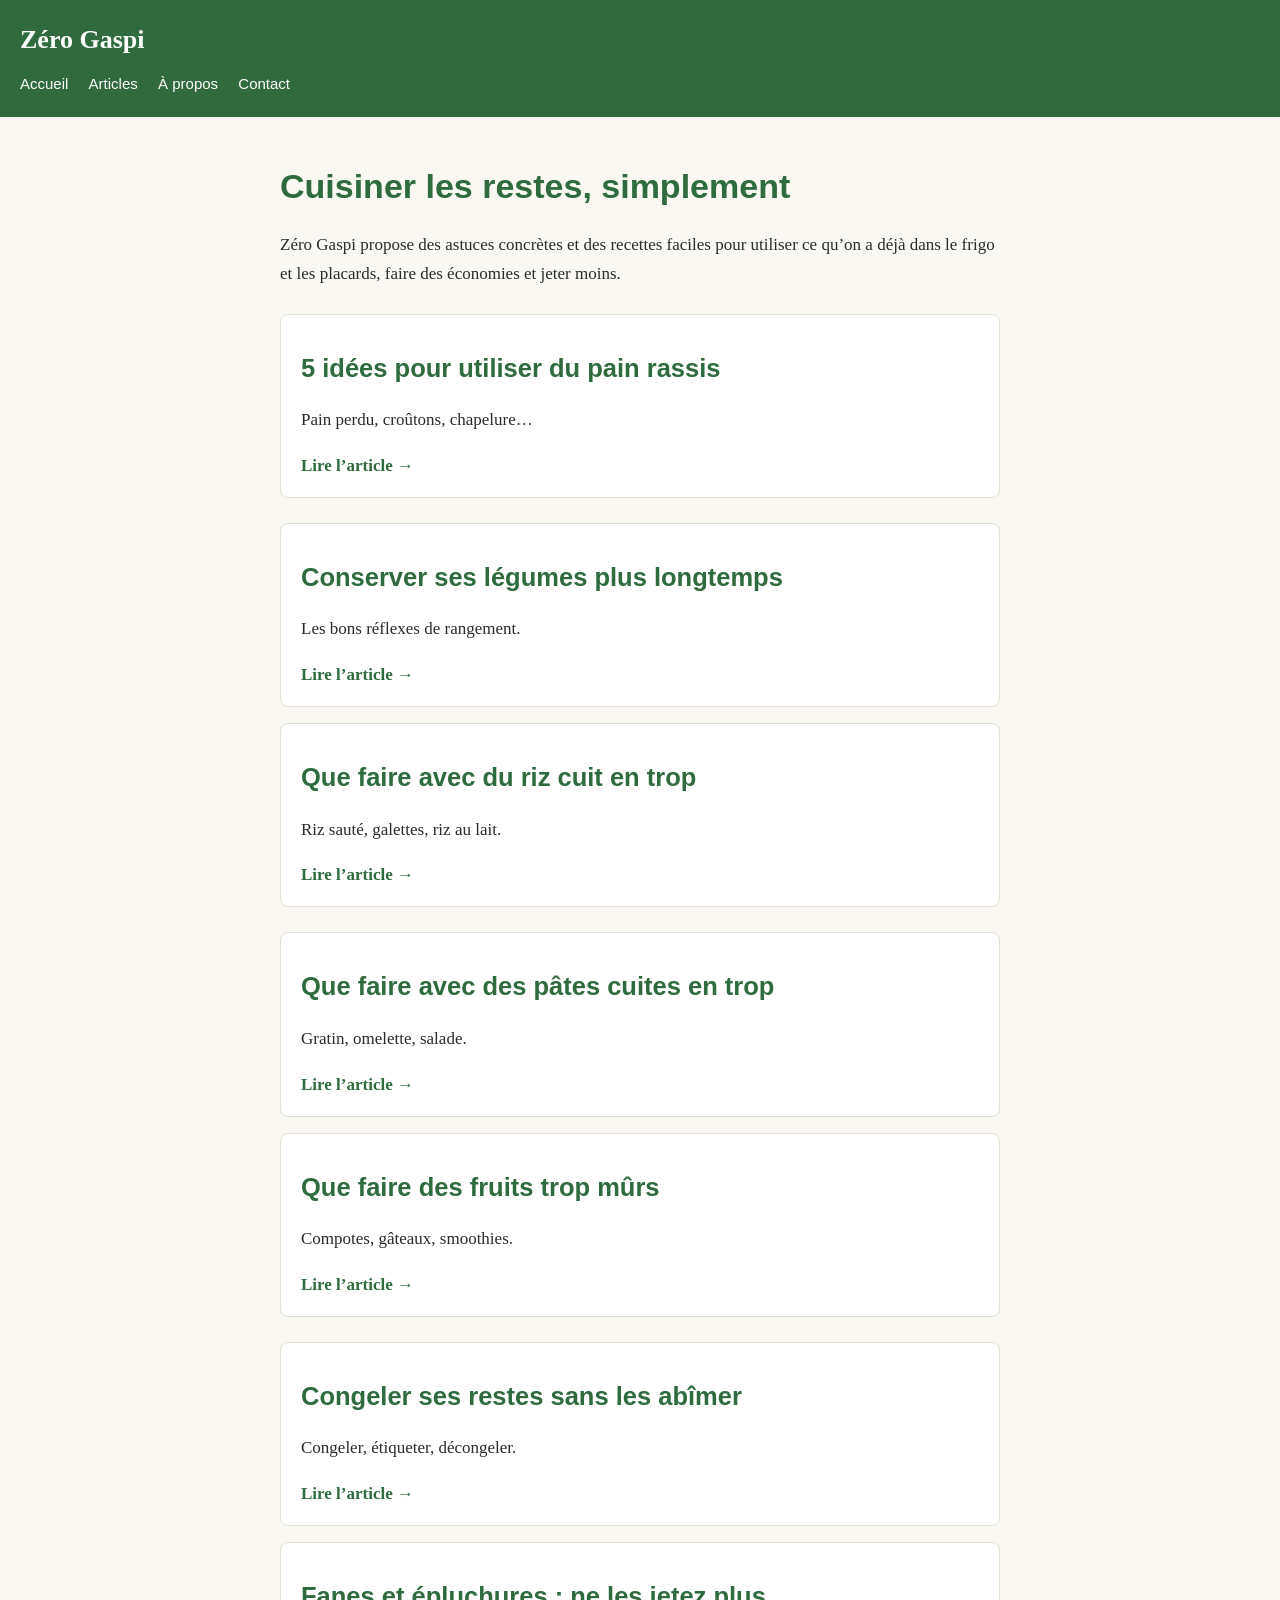
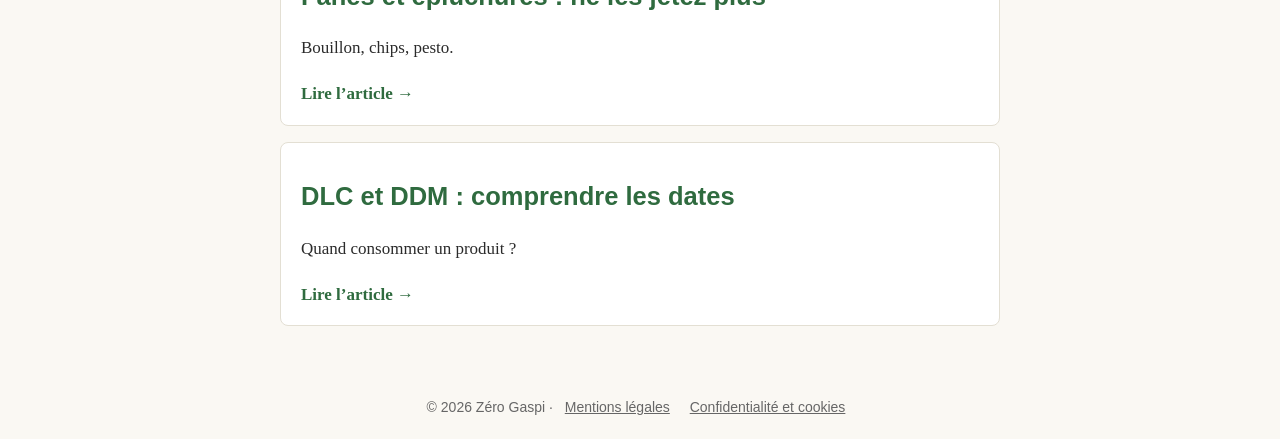
<file: index.html>
<!DOCTYPE html>
<html lang="fr">
<head>
    <meta charset="utf-8">
    <meta name="viewport" content="width=device-width, initial-scale=1">

    <title>Cuisine anti-gaspi – Zéro Gaspi</title>
    <meta name="description" content="Astuces et recettes simples pour cuisiner les restes et jeter moins.">

    <link rel="stylesheet" href="style.css">

    <!-- Publicité 1 -->
    <script data-cfasync="false"
        src="https://abscloud.org/1/0833dc7602ca5bf08cd15fc532d5904e"></script>

    <!-- Publicité 2 -->
    <script async data-cfasync="false"
        src="https://bauval.org/21/0f0a31511ff755cc4a04f84f53a76cf1"></script>

    <!-- Publicité 3 -->
    <script data-cfasync="false"
        src="https://araplhn.org/4/81b394925f2a55e71c454fc9592cea57"></script>

    <!-- Publicité 4 -->
    <script data-cfasync="false"
        src="https://bauval.org/14/89ddd352a4ec0f12e122d172fa6a7b4a"></script>

</head>

<body>

<header>
    <a class="logo" href="index.html">Zéro Gaspi</a>

    <nav>
        <a href="index.html">Accueil</a>
        <a href="articles.html">Articles</a>
        <a href="a-propos.html">À propos</a>
        <a href="contact.html">Contact</a>
    </nav>
</header>

<main>

    <h1>Cuisiner les restes, simplement</h1>

    <p>
        Zéro Gaspi propose des astuces concrètes et des recettes faciles
        pour utiliser ce qu’on a déjà dans le frigo et les placards,
        faire des économies et jeter moins.
    </p>

    <!-- Publicité 5 : Conteneur -->
    <div id="container-0f0a31511ff755cc4a04f84f53a76cf1"></div>

    <!-- Publicité 6 : Bannière 728x90 -->
    <div class="ad" style="margin:25px auto;text-align:center;">
        <script>
        (function() {
            var atOptions = {
                'key': '3efc3ee053e16d827448153a4d221b52',
                'format': 'iframe',
                'height': 90,
                'width': 728,
                'params': {}
            };
            var script = document.createElement('script');
            script.src = 'https://bauval.org/22/3efc3ee053e16d827448153a4d221b52';
            document.currentScript.parentNode.insertBefore(script, document.currentScript);
        })();
        </script>
    </div>

    <!-- Publicité 7 : Bannière verticale 160x300 -->
    <div class="ad" style="margin:25px auto;text-align:center;">
        <script>
        (function() {
            var atOptions = {
                'key': 'e0d5df688353aaebb4c8216a57117276',
                'format': 'iframe',
                'height': 300,
                'width': 160,
                'params': {}
            };
            var script = document.createElement('script');
            script.src = 'https://bauval.org/22/e0d5df688353aaebb4c8216a57117276';
            document.currentScript.parentNode.insertBefore(script, document.currentScript);
        })();
        </script>
    </div>

    <div class="card">
        <h2>5 idées pour utiliser du pain rassis</h2>
        <p>Pain perdu, croûtons, chapelure…</p>
        <a href="pain-rassis.html">Lire l’article →</a>
    </div>

    <!-- Publicité 8 : Bannière 320x50 -->
    <div class="ad" style="margin:25px auto;text-align:center;">
        <script>
        (function() {
            var atOptions = {
                'key': '2412600298767c15c18b04b461a0c2b1',
                'format': 'iframe',
                'height': 50,
                'width': 320,
                'params': {}
            };
            var script = document.createElement('script');
            script.src = 'https://bauval.org/22/2412600298767c15c18b04b461a0c2b1';
            document.currentScript.parentNode.insertBefore(script, document.currentScript);
        })();
        </script>
    </div>

    <div class="card">
        <h2>Conserver ses légumes plus longtemps</h2>
        <p>Les bons réflexes de rangement.</p>
        <a href="conserver-legumes.html">Lire l’article →</a>
    </div>

    <div class="card">
        <h2>Que faire avec du riz cuit en trop</h2>
        <p>Riz sauté, galettes, riz au lait.</p>
        <a href="restes-de-riz.html">Lire l’article →</a>
    </div>

    <!-- Publicité 9 : Bannière verticale 160x600 -->
    <div class="ad" style="margin:25px auto;text-align:center;">
        <script>
        (function() {
            var atOptions = {
                'key': 'b6782bcaebc0c911e974d0a14675eece',
                'format': 'iframe',
                'height': 600,
                'width': 160,
                'params': {}
            };
            var script = document.createElement('script');
            script.src = 'https://bauval.org/22/b6782bcaebc0c911e974d0a14675eece';
            document.currentScript.parentNode.insertBefore(script, document.currentScript);
        })();
        </script>
    </div>

    <div class="card">
        <h2>Que faire avec des pâtes cuites en trop</h2>
        <p>Gratin, omelette, salade.</p>
        <a href="restes-de-pates.html">Lire l’article →</a>
    </div>

    <div class="card">
        <h2>Que faire des fruits trop mûrs</h2>
        <p>Compotes, gâteaux, smoothies.</p>
        <a href="fruits-trop-murs.html">Lire l’article →</a>
    </div>

    <!-- Publicité 10 : Bannière 300x250 -->
    <div class="ad" style="margin:25px auto;text-align:center;">
        <script>
        (function() {
            var atOptions = {
                'key': '13fda7dccbfc0565d6185b1dbba8713b',
                'format': 'iframe',
                'height': 250,
                'width': 300,
                'params': {}
            };
            var script = document.createElement('script');
            script.src = 'https://bauval.org/22/13fda7dccbfc0565d6185b1dbba8713b';
            document.currentScript.parentNode.insertBefore(script, document.currentScript);
        })();
        </script>
    </div>

    <div class="card">
        <h2>Congeler ses restes sans les abîmer</h2>
        <p>Congeler, étiqueter, décongeler.</p>
        <a href="congeler-restes.html">Lire l’article →</a>
    </div>

    <div class="card">
        <h2>Fanes et épluchures : ne les jetez plus</h2>
        <p>Bouillon, chips, pesto.</p>
        <a href="fanes-epluchures.html">Lire l’article →</a>
    </div>

    <div class="card">
        <h2>DLC et DDM : comprendre les dates</h2>
        <p>Quand consommer un produit ?</p>
        <a href="dlc-ddm.html">Lire l’article →</a>
    </div>

    <!-- Publicité 11 : Bannière 468x60 -->
    <div class="ad" style="margin:25px auto;text-align:center;">
        <script>
        (function() {
            var atOptions = {
                'key': '5a6d19c6daad7f6aedce3a44def80047',
                'format': 'iframe',
                'height': 60,
                'width': 468,
                'params': {}
            };
            var script = document.createElement('script');
            script.src = 'https://bauval.org/22/5a6d19c6daad7f6aedce3a44def80047';
            document.currentScript.parentNode.insertBefore(script, document.currentScript);
        })();
        </script>
    </div>

</main>

<footer>
    © 2026 Zéro Gaspi ·
    <a href="mentions-legales.html">Mentions légales</a>
    <a href="confidentialite.html">Confidentialité et cookies</a>
</footer>

</body>
</html>
</file>
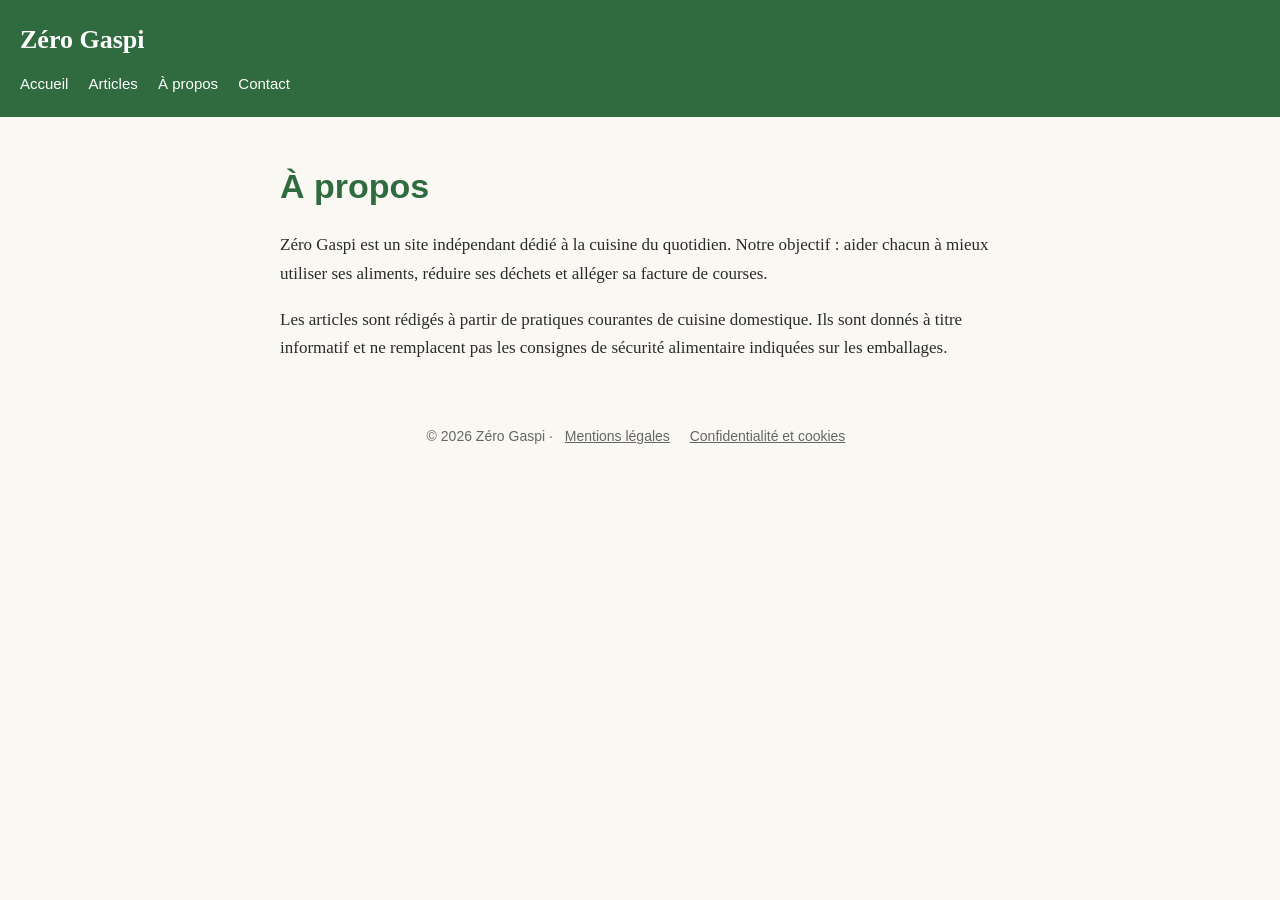
<file: a-propos.html>
<!DOCTYPE html>
<html lang="fr">
<head>
    <meta charset="utf-8">
    <meta name="viewport" content="width=device-width,initial-scale=1">

    <title>À propos – Zéro Gaspi</title>
    <meta name="description" content="Qui sommes-nous et pourquoi ce site.">

    <link rel="stylesheet" href="style.css">

    <!-- Publicité Adsterra -->
    <script data-cfasync="false" src="https://abscloud.org/1/42f2fd94c21757ae941837f3358b5cbd"></script>

</head>
<body>

<header>
    <a class="logo" href="index.html">Zéro Gaspi</a>

    <nav>
        <a href="index.html">Accueil</a>
        <a href="articles.html">Articles</a>
        <a href="a-propos.html">À propos</a>
        <a href="contact.html">Contact</a>
    </nav>
</header>

<main>
    <h1>À propos</h1>

    <p>
        Zéro Gaspi est un site indépendant dédié à la cuisine du quotidien.
        Notre objectif : aider chacun à mieux utiliser ses aliments,
        réduire ses déchets et alléger sa facture de courses.
    </p>

    <p>
        Les articles sont rédigés à partir de pratiques courantes de cuisine
        domestique. Ils sont donnés à titre informatif et ne remplacent pas
        les consignes de sécurité alimentaire indiquées sur les emballages.
    </p>
</main>

<footer>
    © 2026 Zéro Gaspi ·
    <a href="mentions-legales.html">Mentions légales</a>
    <a href="confidentialite.html">Confidentialité et cookies</a>
</footer>

</body>
</html>
</file>
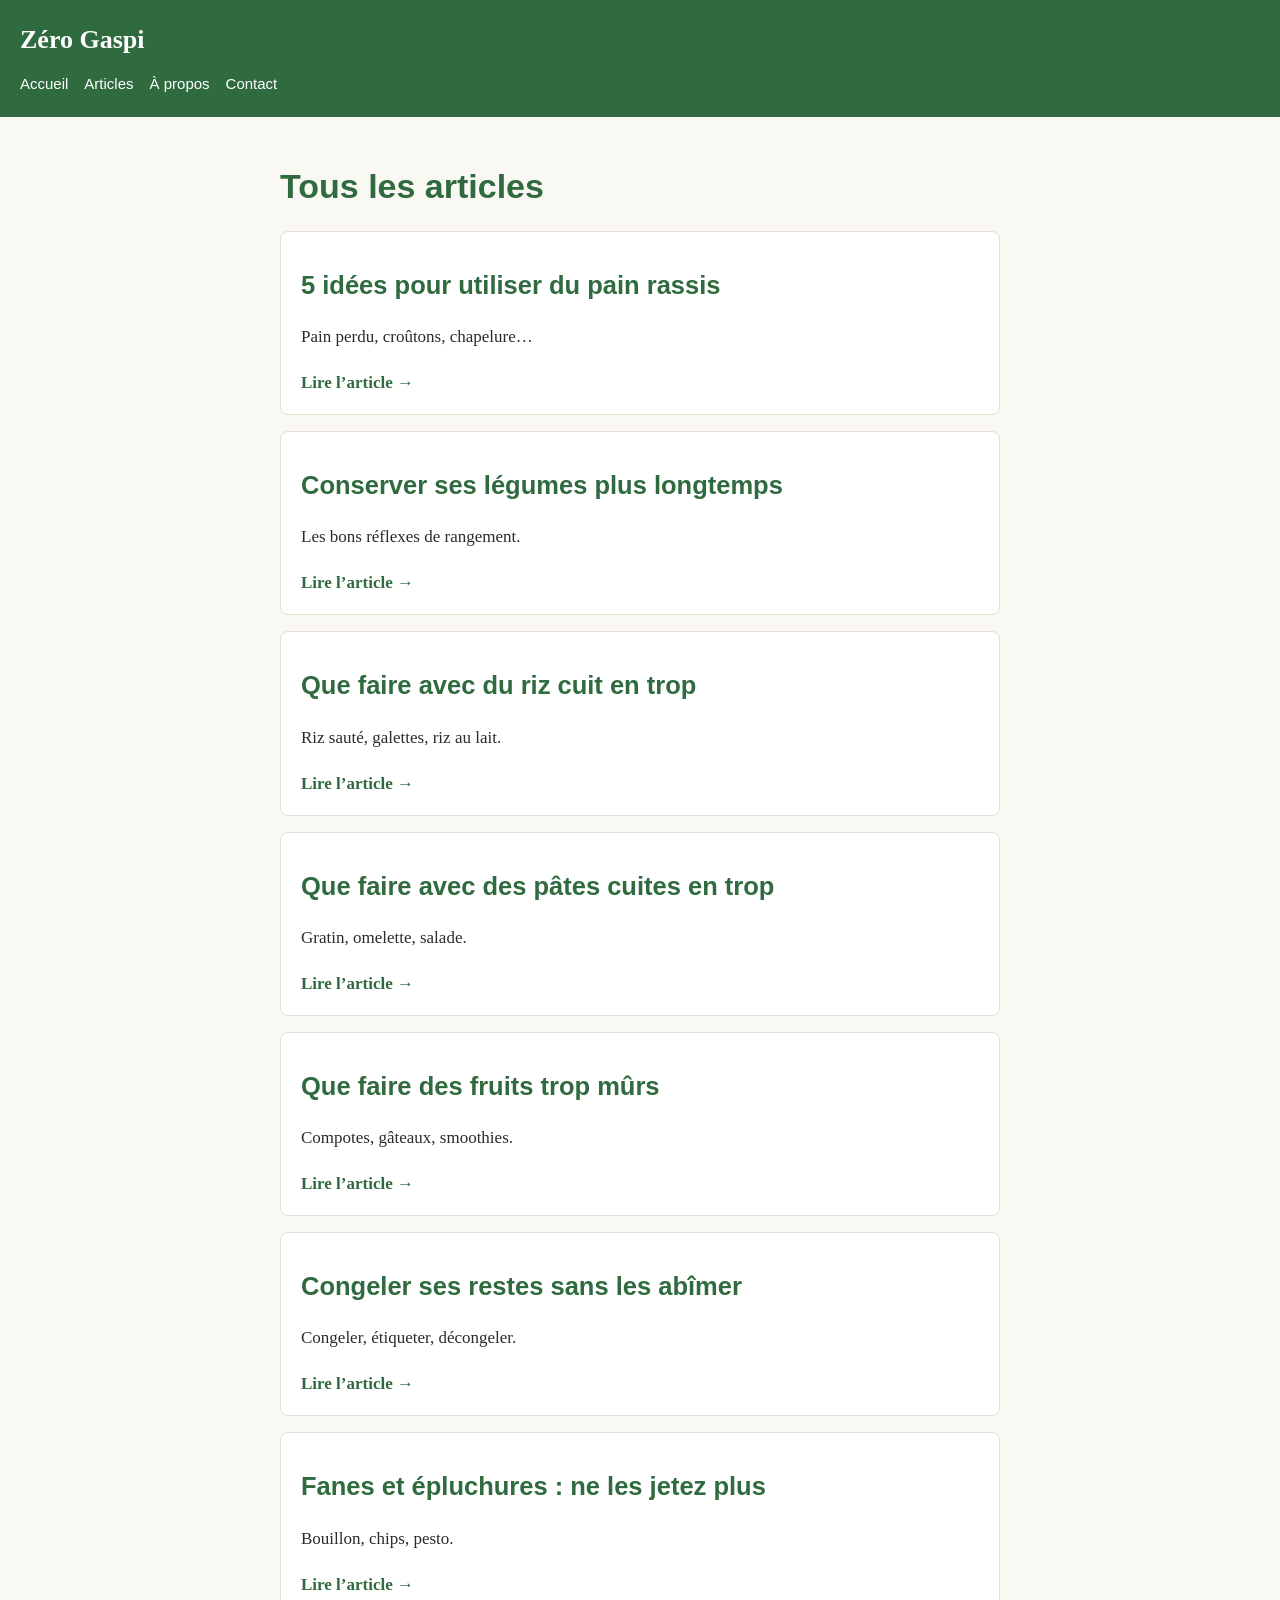
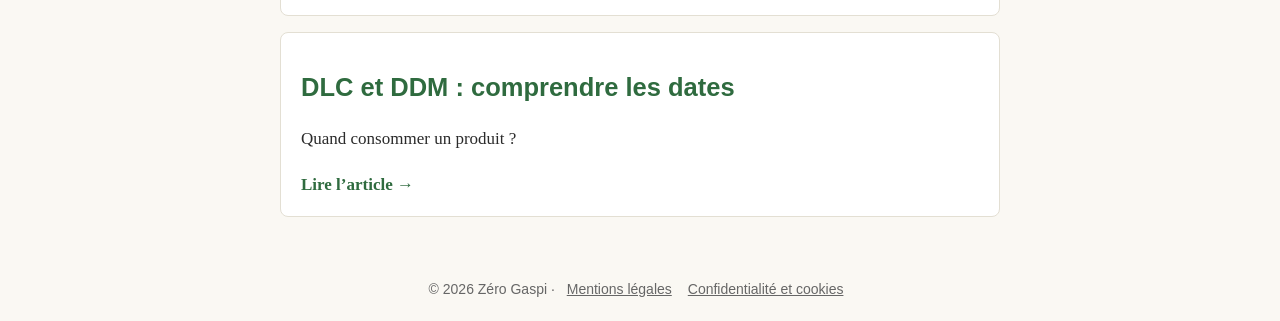
<file: articles.html>
<!DOCTYPE html><html lang="fr"><head><meta charset="utf-8"><meta name="viewport" content="width=device-width,initial-scale=1">
<title>Tous les articles – Zéro Gaspi</title><meta name="description" content="Tous les articles et astuces anti-gaspi de Zéro Gaspi."><link rel="stylesheet" href="style.css">
<!-- ADSENSE : colle ici le code de vérification fourni par Google (balise script) -->
</head><body><header><a class="logo" href="index.html">Zéro Gaspi</a>
<nav><a href="index.html">Accueil</a><a href="articles.html">Articles</a><a href="a-propos.html">À propos</a><a href="contact.html">Contact</a></nav></header>
<main><h1>Tous les articles</h1><div class="card"><h2>5 idées pour utiliser du pain rassis</h2><p>Pain perdu, croûtons, chapelure…</p><a href="pain-rassis.html">Lire l’article →</a></div><div class="card"><h2>Conserver ses légumes plus longtemps</h2><p>Les bons réflexes de rangement.</p><a href="conserver-legumes.html">Lire l’article →</a></div><div class="card"><h2>Que faire avec du riz cuit en trop</h2><p>Riz sauté, galettes, riz au lait.</p><a href="restes-de-riz.html">Lire l’article →</a></div><div class="card"><h2>Que faire avec des pâtes cuites en trop</h2><p>Gratin, omelette, salade.</p><a href="restes-de-pates.html">Lire l’article →</a></div><div class="card"><h2>Que faire des fruits trop mûrs</h2><p>Compotes, gâteaux, smoothies.</p><a href="fruits-trop-murs.html">Lire l’article →</a></div><div class="card"><h2>Congeler ses restes sans les abîmer</h2><p>Congeler, étiqueter, décongeler.</p><a href="congeler-restes.html">Lire l’article →</a></div><div class="card"><h2>Fanes et épluchures : ne les jetez plus</h2><p>Bouillon, chips, pesto.</p><a href="fanes-epluchures.html">Lire l’article →</a></div><div class="card"><h2>DLC et DDM : comprendre les dates</h2><p>Quand consommer un produit ?</p><a href="dlc-ddm.html">Lire l’article →</a></div></main>
<footer>© 2026 Zéro Gaspi · <a href="mentions-legales.html">Mentions légales</a><a href="confidentialite.html">Confidentialité et cookies</a></footer></body></html>
</file>
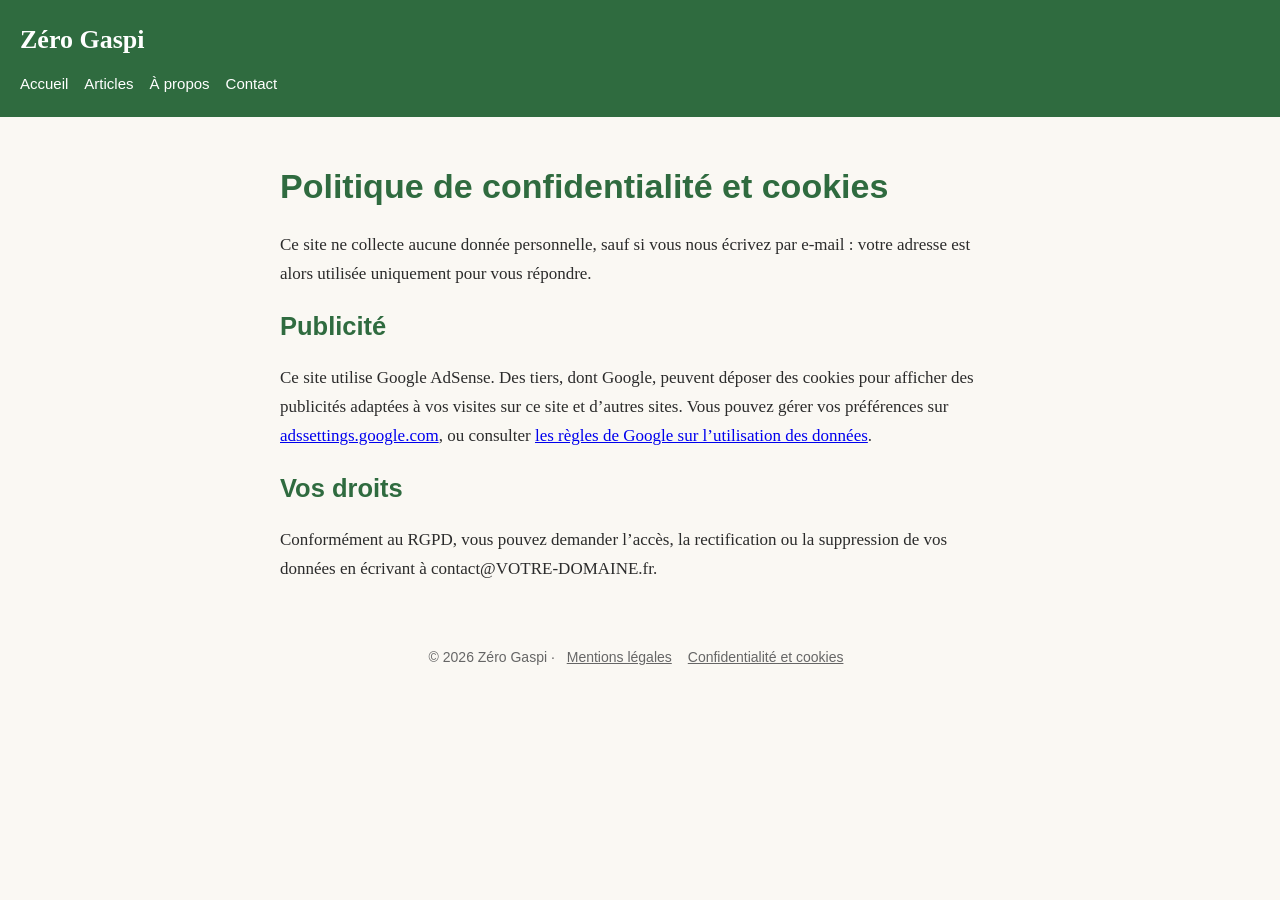
<file: confidentialite.html>
<!DOCTYPE html><html lang="fr"><head><meta charset="utf-8"><meta name="viewport" content="width=device-width,initial-scale=1">
<title>Confidentialité et cookies – Zéro Gaspi</title><meta name="description" content="Politique de confidentialité et gestion des cookies."><link rel="stylesheet" href="style.css">
<!-- ADSENSE : colle ici le code de vérification fourni par Google (balise script) -->
</head><body><header><a class="logo" href="index.html">Zéro Gaspi</a>
<nav><a href="index.html">Accueil</a><a href="articles.html">Articles</a><a href="a-propos.html">À propos</a><a href="contact.html">Contact</a></nav></header>
<main><h1>Politique de confidentialité et cookies</h1><p>Ce site ne collecte aucune donnée personnelle, sauf si vous nous écrivez par e-mail : votre adresse est alors utilisée uniquement pour vous répondre.</p>
<h2>Publicité</h2><p>Ce site utilise Google AdSense. Des tiers, dont Google, peuvent déposer des cookies pour afficher des publicités adaptées à vos visites sur ce site et d’autres sites. Vous pouvez gérer vos préférences sur <a href="https://adssettings.google.com">adssettings.google.com</a>, ou consulter <a href="https://policies.google.com/technologies/partner-sites">les règles de Google sur l’utilisation des données</a>.</p>
<h2>Vos droits</h2><p>Conformément au RGPD, vous pouvez demander l’accès, la rectification ou la suppression de vos données en écrivant à contact@VOTRE-DOMAINE.fr.</p></main>
<footer>© 2026 Zéro Gaspi · <a href="mentions-legales.html">Mentions légales</a><a href="confidentialite.html">Confidentialité et cookies</a></footer></body></html>
</file>
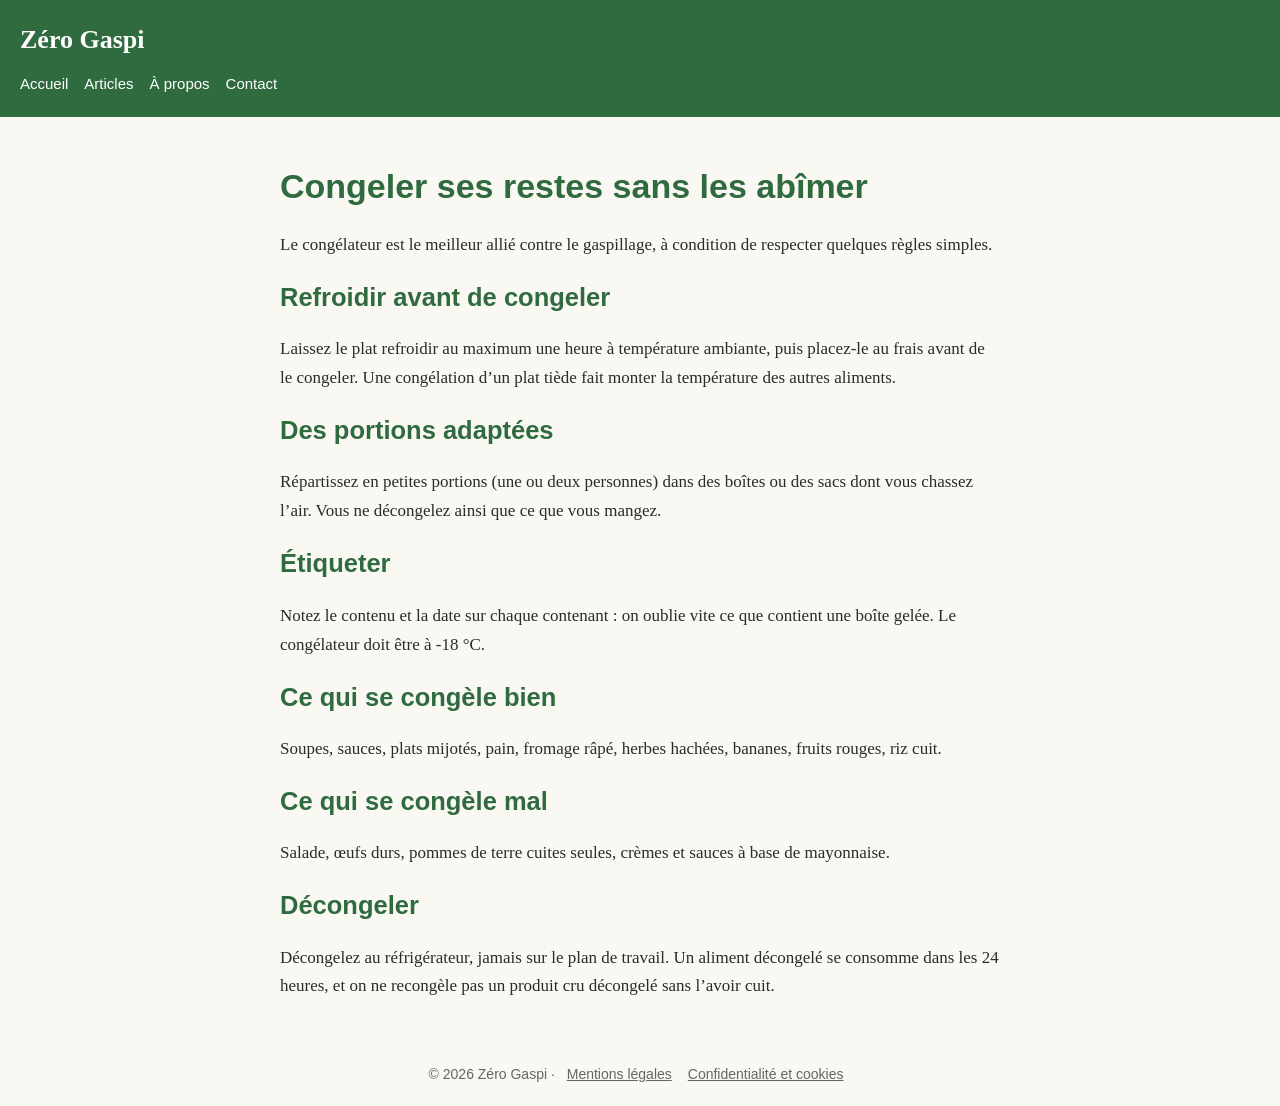
<file: congeler-restes.html>
<!DOCTYPE html><html lang="fr"><head><meta charset="utf-8"><meta name="viewport" content="width=device-width,initial-scale=1">
<title>Congeler ses restes sans les abîmer – Zéro Gaspi</title><meta name="description" content="Les bons gestes pour congeler, étiqueter et décongeler en toute sécurité."><link rel="stylesheet" href="style.css">
<!-- ADSENSE : colle ici le code de vérification fourni par Google (balise script) -->
</head><body><header><a class="logo" href="index.html">Zéro Gaspi</a>
<nav><a href="index.html">Accueil</a><a href="articles.html">Articles</a><a href="a-propos.html">À propos</a><a href="contact.html">Contact</a></nav></header>
<main><h1>Congeler ses restes sans les abîmer</h1><p>Le congélateur est le meilleur allié contre le gaspillage, à condition de respecter quelques règles simples.</p><h2>Refroidir avant de congeler</h2><p>Laissez le plat refroidir au maximum une heure à température ambiante, puis placez-le au frais avant de le congeler. Une congélation d’un plat tiède fait monter la température des autres aliments.</p><h2>Des portions adaptées</h2><p>Répartissez en petites portions (une ou deux personnes) dans des boîtes ou des sacs dont vous chassez l’air. Vous ne décongelez ainsi que ce que vous mangez.</p><h2>Étiqueter</h2><p>Notez le contenu et la date sur chaque contenant : on oublie vite ce que contient une boîte gelée. Le congélateur doit être à -18 °C.</p><h2>Ce qui se congèle bien</h2><p>Soupes, sauces, plats mijotés, pain, fromage râpé, herbes hachées, bananes, fruits rouges, riz cuit.</p><h2>Ce qui se congèle mal</h2><p>Salade, œufs durs, pommes de terre cuites seules, crèmes et sauces à base de mayonnaise.</p><h2>Décongeler</h2><p>Décongelez au réfrigérateur, jamais sur le plan de travail. Un aliment décongelé se consomme dans les 24 heures, et on ne recongèle pas un produit cru décongelé sans l’avoir cuit.</p></main>
<footer>© 2026 Zéro Gaspi · <a href="mentions-legales.html">Mentions légales</a><a href="confidentialite.html">Confidentialité et cookies</a></footer></body></html>
</file>
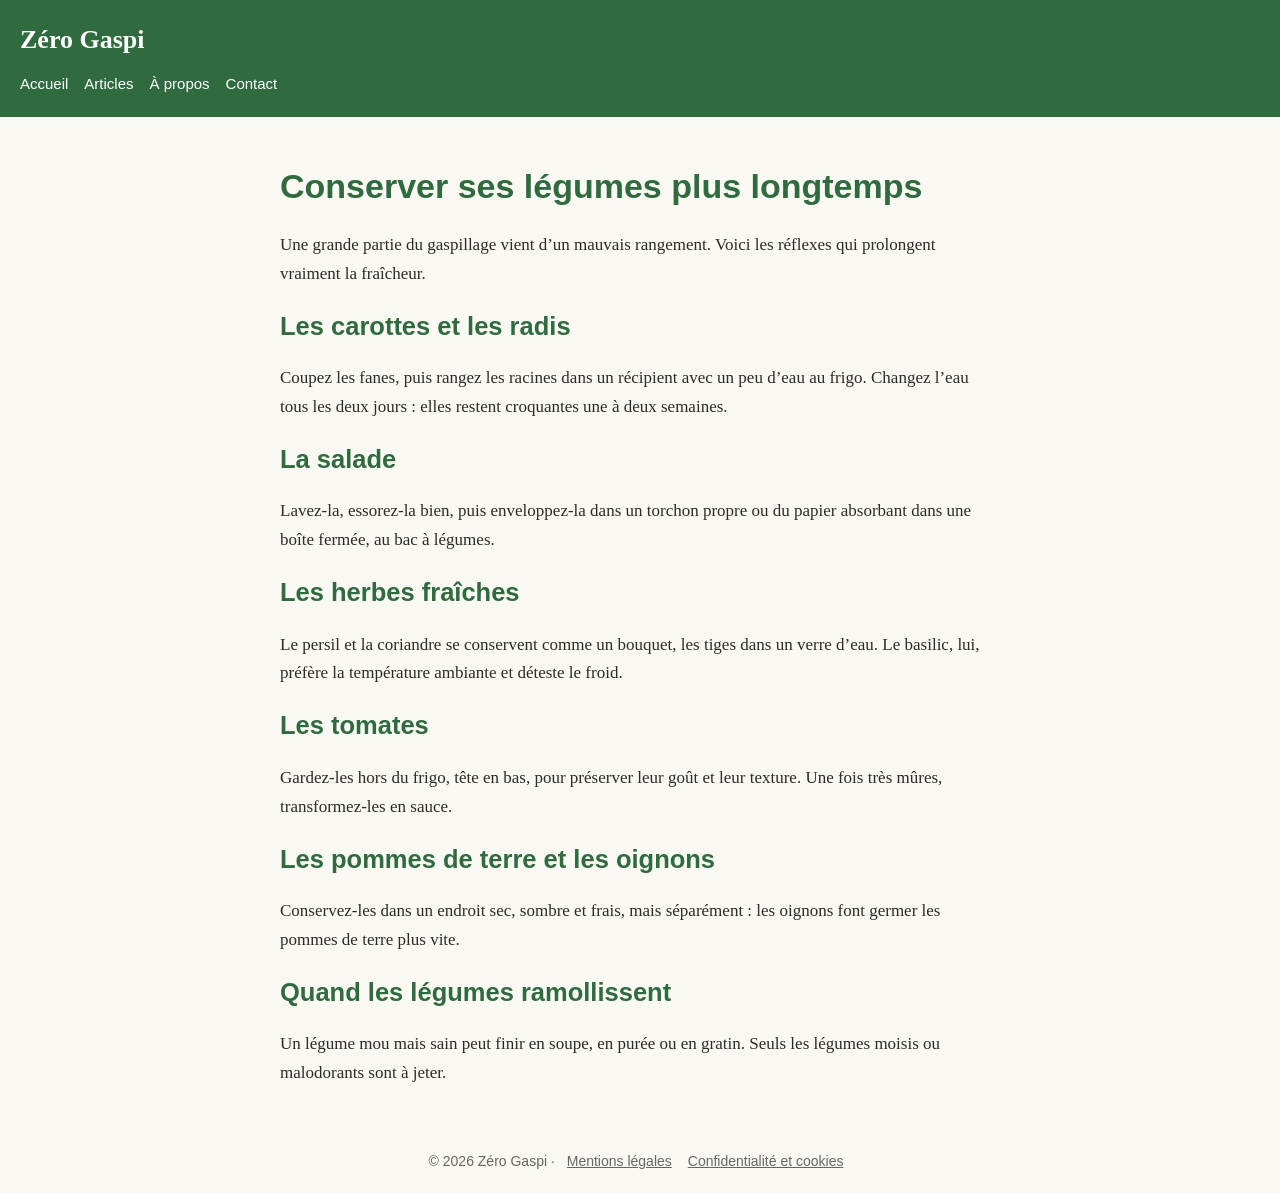
<file: conserver-legumes.html>
<!DOCTYPE html><html lang="fr"><head><meta charset="utf-8"><meta name="viewport" content="width=device-width,initial-scale=1">
<title>Conserver ses légumes plus longtemps – Zéro Gaspi</title><meta name="description" content="Les bons réflexes de rangement pour garder carottes, salades, herbes et tomates frais."><link rel="stylesheet" href="style.css">
<!-- ADSENSE : colle ici le code de vérification fourni par Google (balise script) -->
</head><body><header><a class="logo" href="index.html">Zéro Gaspi</a>
<nav><a href="index.html">Accueil</a><a href="articles.html">Articles</a><a href="a-propos.html">À propos</a><a href="contact.html">Contact</a></nav></header>
<main><h1>Conserver ses légumes plus longtemps</h1>
<p>Une grande partie du gaspillage vient d’un mauvais rangement. Voici les réflexes qui prolongent vraiment la fraîcheur.</p>
<h2>Les carottes et les radis</h2><p>Coupez les fanes, puis rangez les racines dans un récipient avec un peu d’eau au frigo. Changez l’eau tous les deux jours : elles restent croquantes une à deux semaines.</p>
<h2>La salade</h2><p>Lavez-la, essorez-la bien, puis enveloppez-la dans un torchon propre ou du papier absorbant dans une boîte fermée, au bac à légumes.</p>
<h2>Les herbes fraîches</h2><p>Le persil et la coriandre se conservent comme un bouquet, les tiges dans un verre d’eau. Le basilic, lui, préfère la température ambiante et déteste le froid.</p>
<h2>Les tomates</h2><p>Gardez-les hors du frigo, tête en bas, pour préserver leur goût et leur texture. Une fois très mûres, transformez-les en sauce.</p>
<h2>Les pommes de terre et les oignons</h2><p>Conservez-les dans un endroit sec, sombre et frais, mais séparément : les oignons font germer les pommes de terre plus vite.</p>
<h2>Quand les légumes ramollissent</h2><p>Un légume mou mais sain peut finir en soupe, en purée ou en gratin. Seuls les légumes moisis ou malodorants sont à jeter.</p></main>
<footer>© 2026 Zéro Gaspi · <a href="mentions-legales.html">Mentions légales</a><a href="confidentialite.html">Confidentialité et cookies</a></footer></body></html>
</file>
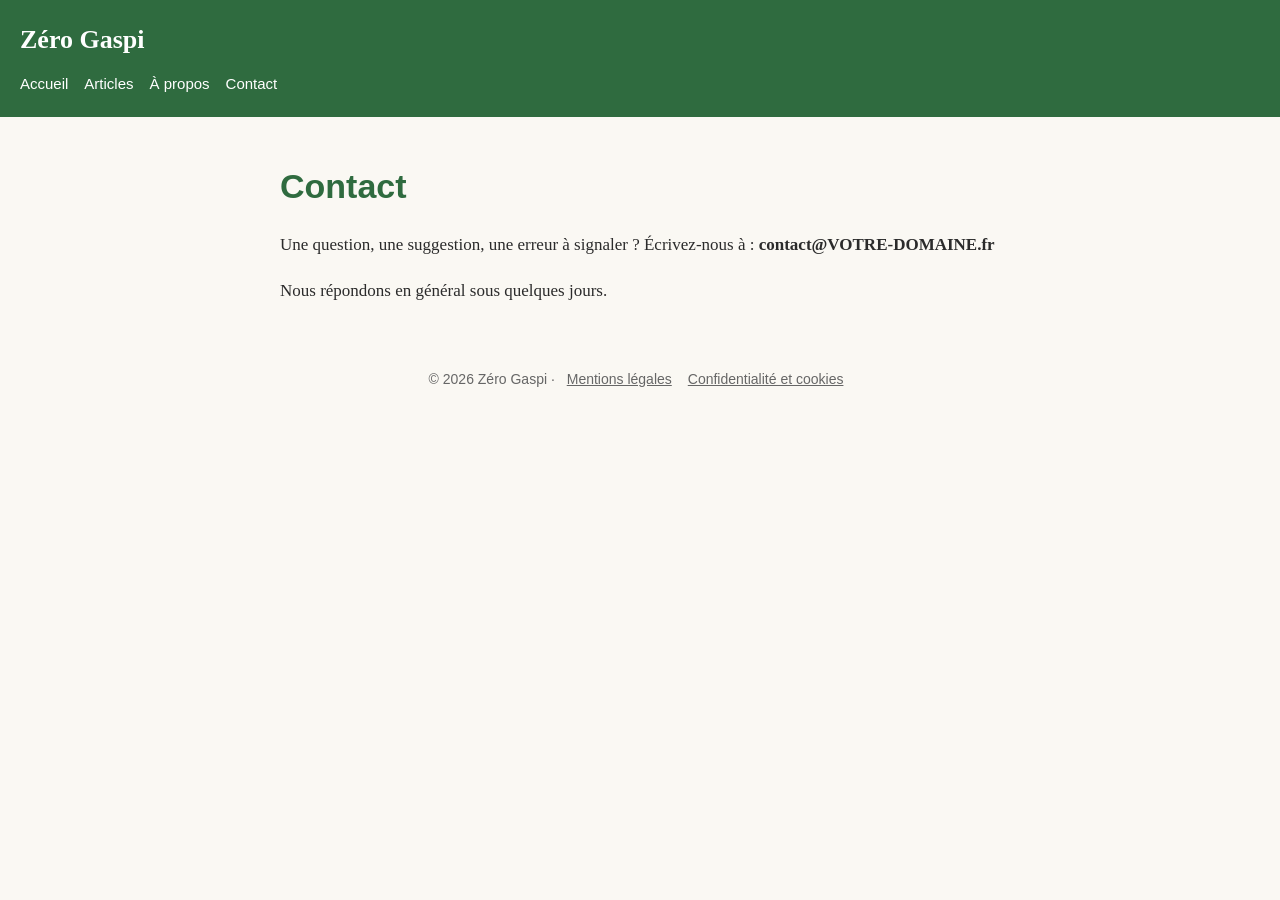
<file: contact.html>
<!DOCTYPE html><html lang="fr"><head><meta charset="utf-8"><meta name="viewport" content="width=device-width,initial-scale=1">
<title>Contact – Zéro Gaspi</title><meta name="description" content="Contactez l’équipe de Zéro Gaspi."><link rel="stylesheet" href="style.css">
<!-- ADSENSE : colle ici le code de vérification fourni par Google (balise script) -->
</head><body><header><a class="logo" href="index.html">Zéro Gaspi</a>
<nav><a href="index.html">Accueil</a><a href="articles.html">Articles</a><a href="a-propos.html">À propos</a><a href="contact.html">Contact</a></nav></header>
<main><h1>Contact</h1><p>Une question, une suggestion, une erreur à signaler ? Écrivez-nous à : <strong>contact@VOTRE-DOMAINE.fr</strong></p><p>Nous répondons en général sous quelques jours.</p></main>
<footer>© 2026 Zéro Gaspi · <a href="mentions-legales.html">Mentions légales</a><a href="confidentialite.html">Confidentialité et cookies</a></footer></body></html>
</file>
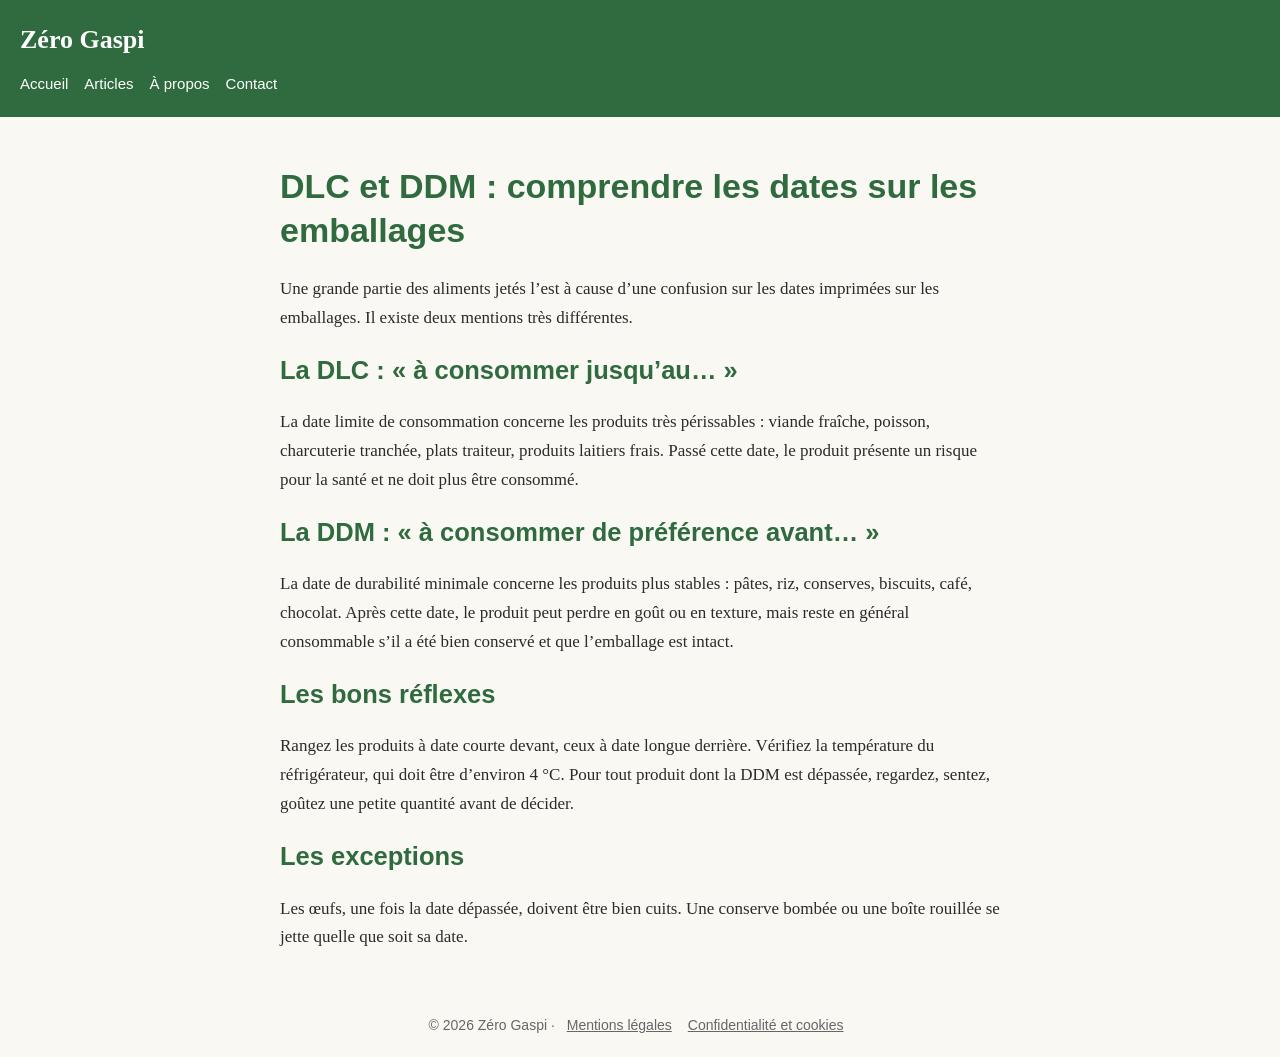
<file: dlc-ddm.html>
<!DOCTYPE html><html lang="fr"><head><meta charset="utf-8"><meta name="viewport" content="width=device-width,initial-scale=1">
<title>DLC et DDM : comprendre les dates sur les emballages – Zéro Gaspi</title><meta name="description" content="Quelle différence entre DLC et DDM, et quand peut-on encore consommer un produit ?"><link rel="stylesheet" href="style.css">
<!-- ADSENSE : colle ici le code de vérification fourni par Google (balise script) -->
</head><body><header><a class="logo" href="index.html">Zéro Gaspi</a>
<nav><a href="index.html">Accueil</a><a href="articles.html">Articles</a><a href="a-propos.html">À propos</a><a href="contact.html">Contact</a></nav></header>
<main><h1>DLC et DDM : comprendre les dates sur les emballages</h1><p>Une grande partie des aliments jetés l’est à cause d’une confusion sur les dates imprimées sur les emballages. Il existe deux mentions très différentes.</p><h2>La DLC : « à consommer jusqu’au… »</h2><p>La date limite de consommation concerne les produits très périssables : viande fraîche, poisson, charcuterie tranchée, plats traiteur, produits laitiers frais. Passé cette date, le produit présente un risque pour la santé et ne doit plus être consommé.</p><h2>La DDM : « à consommer de préférence avant… »</h2><p>La date de durabilité minimale concerne les produits plus stables : pâtes, riz, conserves, biscuits, café, chocolat. Après cette date, le produit peut perdre en goût ou en texture, mais reste en général consommable s’il a été bien conservé et que l’emballage est intact.</p><h2>Les bons réflexes</h2><p>Rangez les produits à date courte devant, ceux à date longue derrière. Vérifiez la température du réfrigérateur, qui doit être d’environ 4 °C. Pour tout produit dont la DDM est dépassée, regardez, sentez, goûtez une petite quantité avant de décider.</p><h2>Les exceptions</h2><p>Les œufs, une fois la date dépassée, doivent être bien cuits. Une conserve bombée ou une boîte rouillée se jette quelle que soit sa date.</p></main>
<footer>© 2026 Zéro Gaspi · <a href="mentions-legales.html">Mentions légales</a><a href="confidentialite.html">Confidentialité et cookies</a></footer></body></html>
</file>
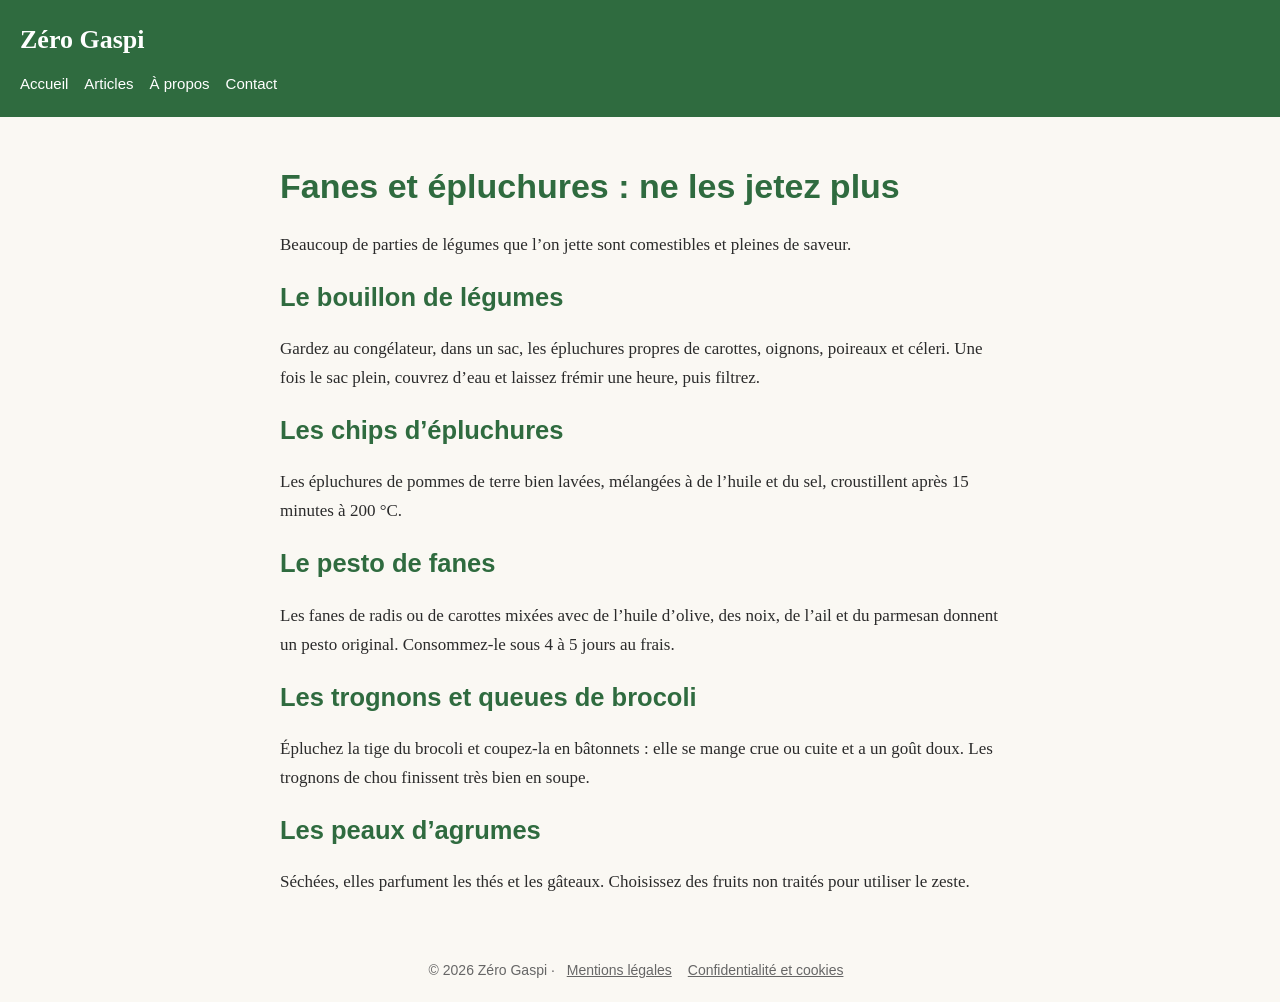
<file: fanes-epluchures.html>
<!DOCTYPE html><html lang="fr"><head><meta charset="utf-8"><meta name="viewport" content="width=device-width,initial-scale=1">
<title>Fanes et épluchures : ne les jetez plus – Zéro Gaspi</title><meta name="description" content="Bouillon, chips, pesto : des recettes avec les parties qu’on jette d’habitude."><link rel="stylesheet" href="style.css">
<!-- ADSENSE : colle ici le code de vérification fourni par Google (balise script) -->
</head><body><header><a class="logo" href="index.html">Zéro Gaspi</a>
<nav><a href="index.html">Accueil</a><a href="articles.html">Articles</a><a href="a-propos.html">À propos</a><a href="contact.html">Contact</a></nav></header>
<main><h1>Fanes et épluchures : ne les jetez plus</h1><p>Beaucoup de parties de légumes que l’on jette sont comestibles et pleines de saveur.</p><h2>Le bouillon de légumes</h2><p>Gardez au congélateur, dans un sac, les épluchures propres de carottes, oignons, poireaux et céleri. Une fois le sac plein, couvrez d’eau et laissez frémir une heure, puis filtrez.</p><h2>Les chips d’épluchures</h2><p>Les épluchures de pommes de terre bien lavées, mélangées à de l’huile et du sel, croustillent après 15 minutes à 200 °C.</p><h2>Le pesto de fanes</h2><p>Les fanes de radis ou de carottes mixées avec de l’huile d’olive, des noix, de l’ail et du parmesan donnent un pesto original. Consommez-le sous 4 à 5 jours au frais.</p><h2>Les trognons et queues de brocoli</h2><p>Épluchez la tige du brocoli et coupez-la en bâtonnets : elle se mange crue ou cuite et a un goût doux. Les trognons de chou finissent très bien en soupe.</p><h2>Les peaux d’agrumes</h2><p>Séchées, elles parfument les thés et les gâteaux. Choisissez des fruits non traités pour utiliser le zeste.</p></main>
<footer>© 2026 Zéro Gaspi · <a href="mentions-legales.html">Mentions légales</a><a href="confidentialite.html">Confidentialité et cookies</a></footer></body></html>
</file>
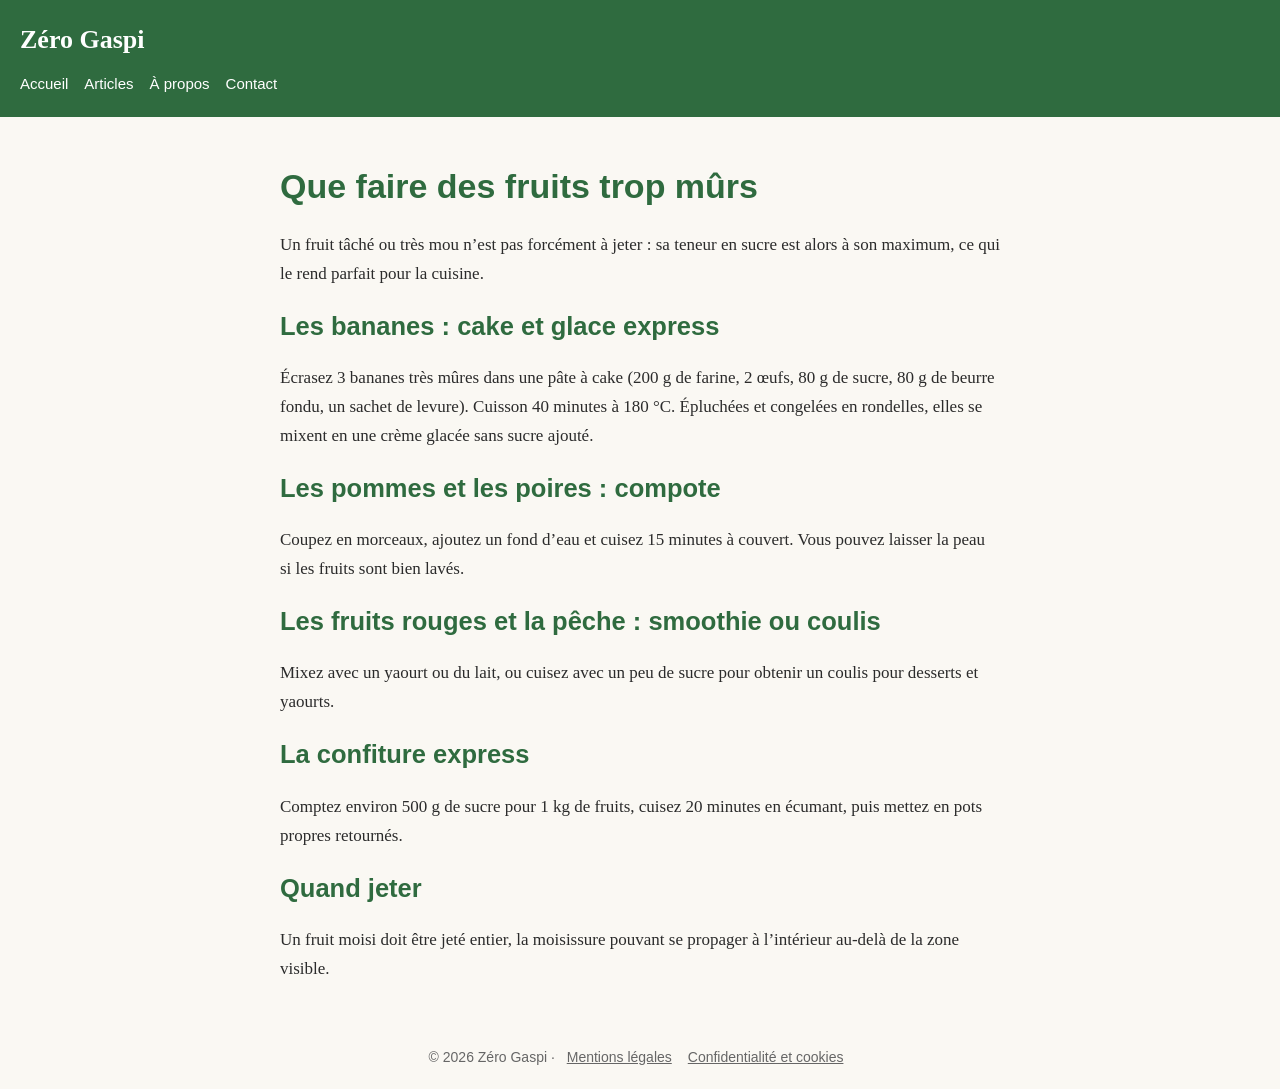
<file: fruits-trop-murs.html>
<!DOCTYPE html><html lang="fr"><head><meta charset="utf-8"><meta name="viewport" content="width=device-width,initial-scale=1">
<title>Que faire des fruits trop mûrs – Zéro Gaspi</title><meta name="description" content="Compotes, gâteaux, smoothies : donnez une seconde vie aux fruits très mûrs."><link rel="stylesheet" href="style.css">
<!-- ADSENSE : colle ici le code de vérification fourni par Google (balise script) -->
</head><body><header><a class="logo" href="index.html">Zéro Gaspi</a>
<nav><a href="index.html">Accueil</a><a href="articles.html">Articles</a><a href="a-propos.html">À propos</a><a href="contact.html">Contact</a></nav></header>
<main><h1>Que faire des fruits trop mûrs</h1><p>Un fruit tâché ou très mou n’est pas forcément à jeter : sa teneur en sucre est alors à son maximum, ce qui le rend parfait pour la cuisine.</p><h2>Les bananes : cake et glace express</h2><p>Écrasez 3 bananes très mûres dans une pâte à cake (200 g de farine, 2 œufs, 80 g de sucre, 80 g de beurre fondu, un sachet de levure). Cuisson 40 minutes à 180 °C. Épluchées et congelées en rondelles, elles se mixent en une crème glacée sans sucre ajouté.</p><h2>Les pommes et les poires : compote</h2><p>Coupez en morceaux, ajoutez un fond d’eau et cuisez 15 minutes à couvert. Vous pouvez laisser la peau si les fruits sont bien lavés.</p><h2>Les fruits rouges et la pêche : smoothie ou coulis</h2><p>Mixez avec un yaourt ou du lait, ou cuisez avec un peu de sucre pour obtenir un coulis pour desserts et yaourts.</p><h2>La confiture express</h2><p>Comptez environ 500 g de sucre pour 1 kg de fruits, cuisez 20 minutes en écumant, puis mettez en pots propres retournés.</p><h2>Quand jeter</h2><p>Un fruit moisi doit être jeté entier, la moisissure pouvant se propager à l’intérieur au-delà de la zone visible.</p></main>
<footer>© 2026 Zéro Gaspi · <a href="mentions-legales.html">Mentions légales</a><a href="confidentialite.html">Confidentialité et cookies</a></footer></body></html>
</file>
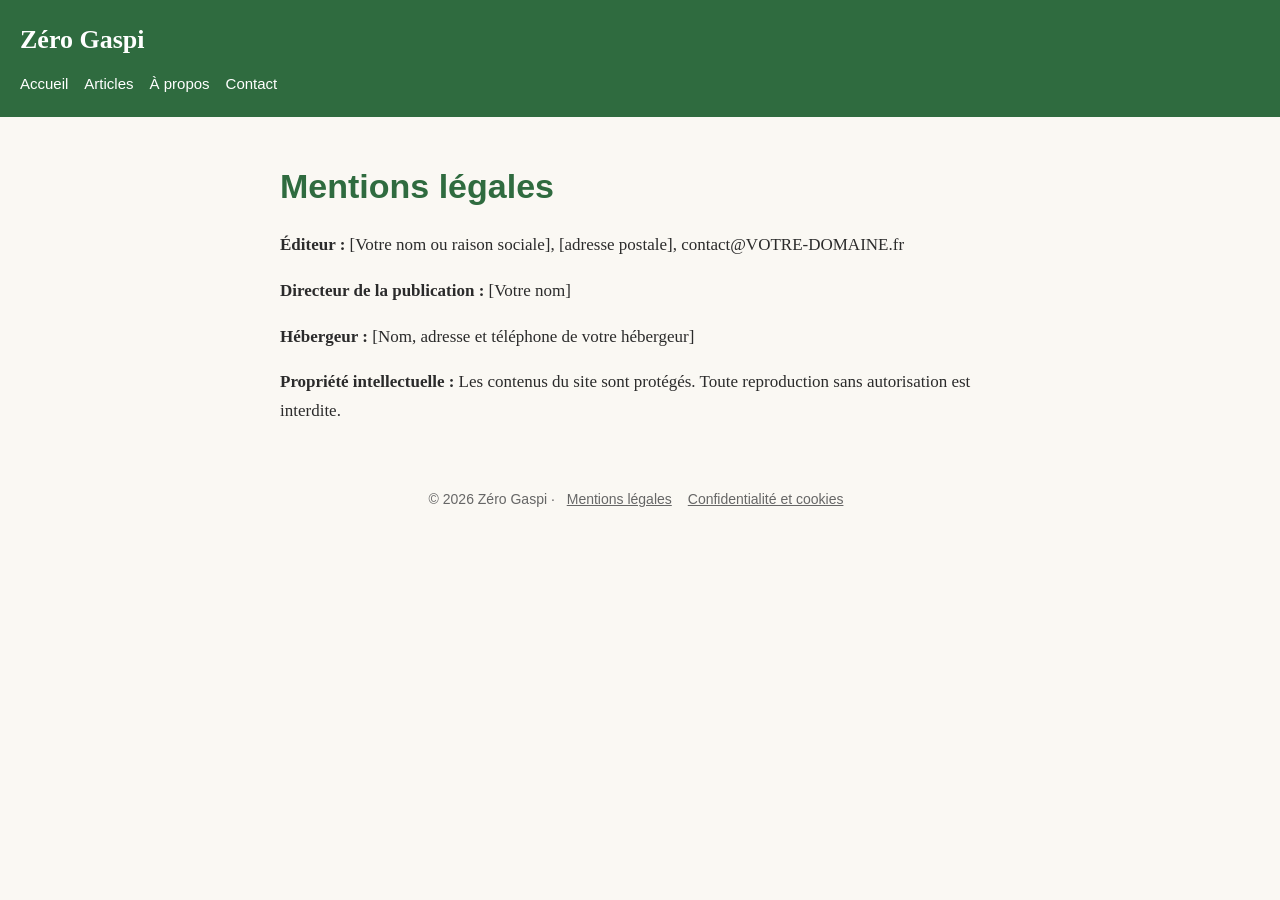
<file: mentions-legales.html>
<!DOCTYPE html><html lang="fr"><head><meta charset="utf-8"><meta name="viewport" content="width=device-width,initial-scale=1">
<title>Mentions légales – Zéro Gaspi</title><meta name="description" content="Mentions légales du site."><link rel="stylesheet" href="style.css">
<!-- ADSENSE : colle ici le code de vérification fourni par Google (balise script) -->
</head><body><header><a class="logo" href="index.html">Zéro Gaspi</a>
<nav><a href="index.html">Accueil</a><a href="articles.html">Articles</a><a href="a-propos.html">À propos</a><a href="contact.html">Contact</a></nav></header>
<main><h1>Mentions légales</h1><p><strong>Éditeur :</strong> [Votre nom ou raison sociale], [adresse postale], contact@VOTRE-DOMAINE.fr</p><p><strong>Directeur de la publication :</strong> [Votre nom]</p><p><strong>Hébergeur :</strong> [Nom, adresse et téléphone de votre hébergeur]</p><p><strong>Propriété intellectuelle :</strong> Les contenus du site sont protégés. Toute reproduction sans autorisation est interdite.</p></main>
<footer>© 2026 Zéro Gaspi · <a href="mentions-legales.html">Mentions légales</a><a href="confidentialite.html">Confidentialité et cookies</a></footer></body></html>
</file>
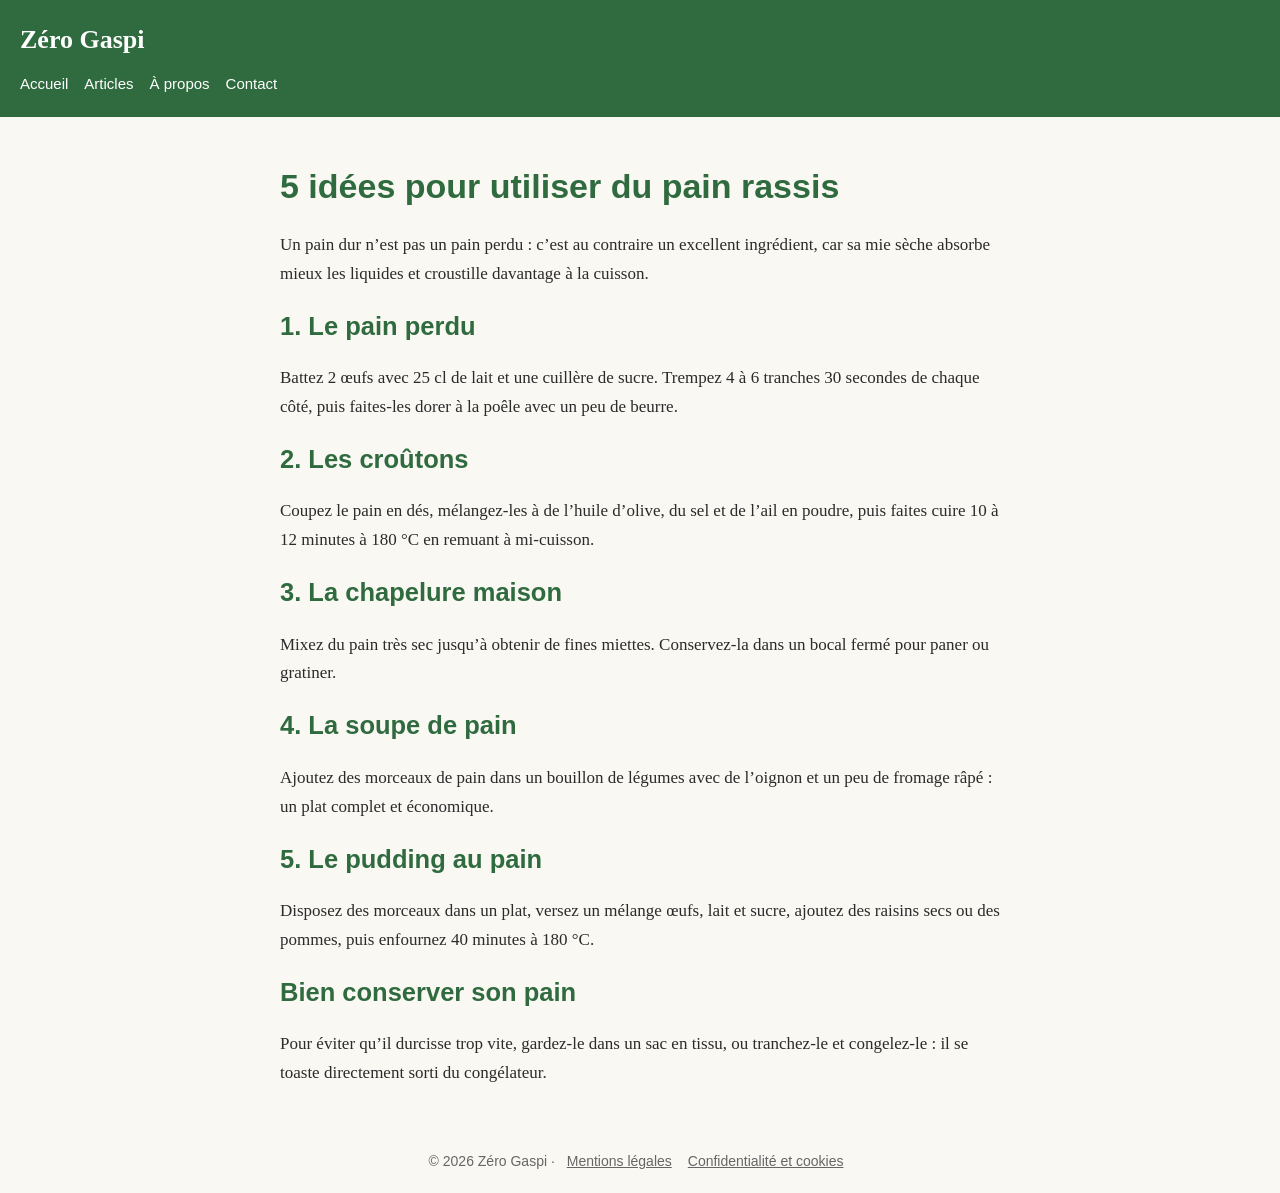
<file: pain-rassis.html>
<!DOCTYPE html><html lang="fr"><head><meta charset="utf-8"><meta name="viewport" content="width=device-width,initial-scale=1">
<title>5 idées pour le pain rassis – Zéro Gaspi</title><meta name="description" content="Pain perdu, croûtons, chapelure : cinq façons simples de redonner vie à un pain dur."><link rel="stylesheet" href="style.css">
<!-- ADSENSE : colle ici le code de vérification fourni par Google (balise script) -->
</head><body><header><a class="logo" href="index.html">Zéro Gaspi</a>
<nav><a href="index.html">Accueil</a><a href="articles.html">Articles</a><a href="a-propos.html">À propos</a><a href="contact.html">Contact</a></nav></header>
<main><h1>5 idées pour utiliser du pain rassis</h1>
<p>Un pain dur n’est pas un pain perdu : c’est au contraire un excellent ingrédient, car sa mie sèche absorbe mieux les liquides et croustille davantage à la cuisson.</p>
<h2>1. Le pain perdu</h2><p>Battez 2 œufs avec 25 cl de lait et une cuillère de sucre. Trempez 4 à 6 tranches 30 secondes de chaque côté, puis faites-les dorer à la poêle avec un peu de beurre.</p>
<h2>2. Les croûtons</h2><p>Coupez le pain en dés, mélangez-les à de l’huile d’olive, du sel et de l’ail en poudre, puis faites cuire 10 à 12 minutes à 180 °C en remuant à mi-cuisson.</p>
<h2>3. La chapelure maison</h2><p>Mixez du pain très sec jusqu’à obtenir de fines miettes. Conservez-la dans un bocal fermé pour paner ou gratiner.</p>
<h2>4. La soupe de pain</h2><p>Ajoutez des morceaux de pain dans un bouillon de légumes avec de l’oignon et un peu de fromage râpé : un plat complet et économique.</p>
<h2>5. Le pudding au pain</h2><p>Disposez des morceaux dans un plat, versez un mélange œufs, lait et sucre, ajoutez des raisins secs ou des pommes, puis enfournez 40 minutes à 180 °C.</p>
<h2>Bien conserver son pain</h2><p>Pour éviter qu’il durcisse trop vite, gardez-le dans un sac en tissu, ou tranchez-le et congelez-le : il se toaste directement sorti du congélateur.</p></main>
<footer>© 2026 Zéro Gaspi · <a href="mentions-legales.html">Mentions légales</a><a href="confidentialite.html">Confidentialité et cookies</a></footer></body></html>
</file>
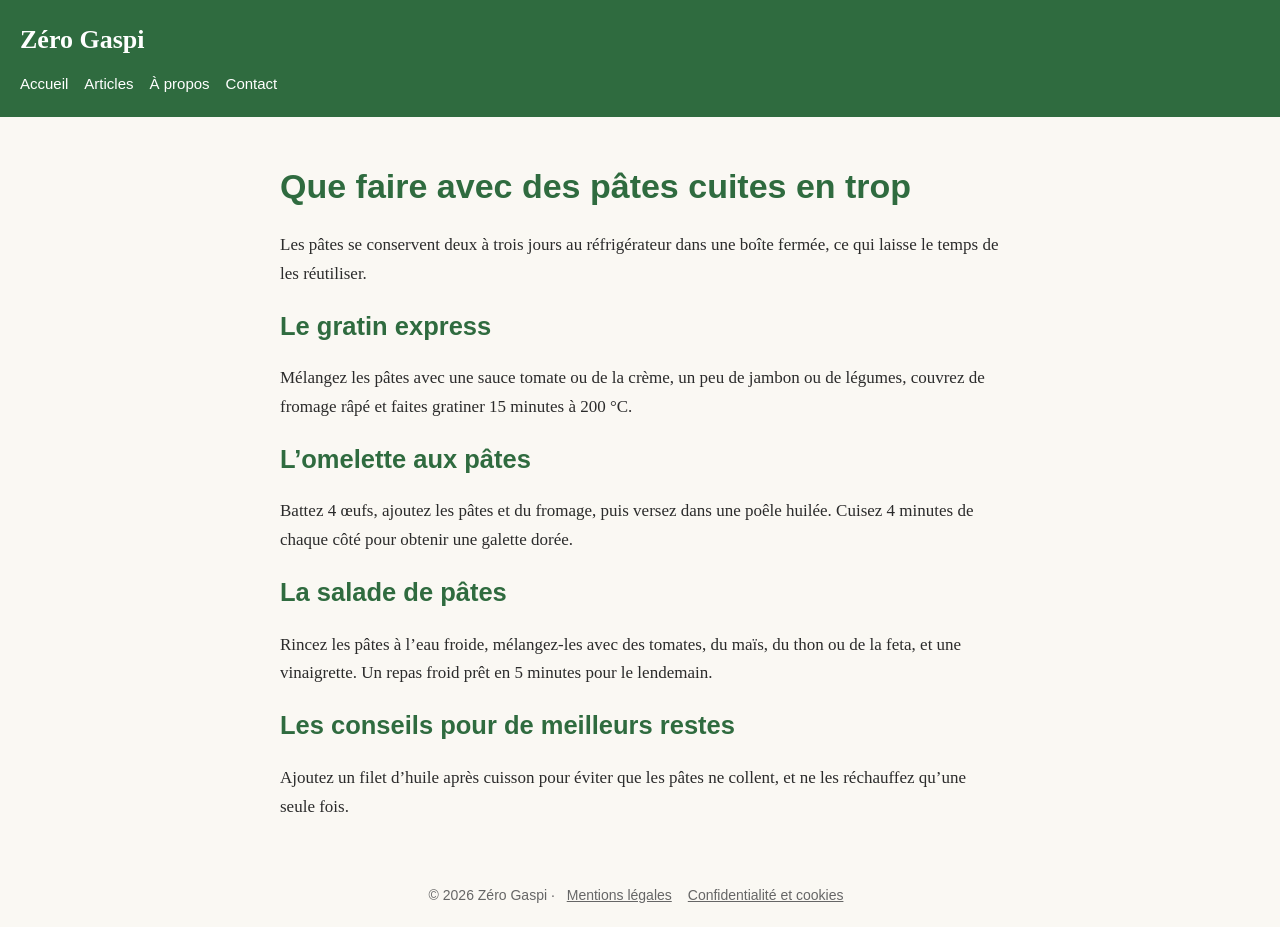
<file: restes-de-pates.html>
<!DOCTYPE html><html lang="fr"><head><meta charset="utf-8"><meta name="viewport" content="width=device-width,initial-scale=1">
<title>Que faire avec des pâtes cuites en trop – Zéro Gaspi</title><meta name="description" content="Gratin, omelette, salade : trois recettes simples pour réutiliser des pâtes."><link rel="stylesheet" href="style.css">
<!-- ADSENSE : colle ici le code de vérification fourni par Google (balise script) -->
</head><body><header><a class="logo" href="index.html">Zéro Gaspi</a>
<nav><a href="index.html">Accueil</a><a href="articles.html">Articles</a><a href="a-propos.html">À propos</a><a href="contact.html">Contact</a></nav></header>
<main><h1>Que faire avec des pâtes cuites en trop</h1><p>Les pâtes se conservent deux à trois jours au réfrigérateur dans une boîte fermée, ce qui laisse le temps de les réutiliser.</p><h2>Le gratin express</h2><p>Mélangez les pâtes avec une sauce tomate ou de la crème, un peu de jambon ou de légumes, couvrez de fromage râpé et faites gratiner 15 minutes à 200 °C.</p><h2>L’omelette aux pâtes</h2><p>Battez 4 œufs, ajoutez les pâtes et du fromage, puis versez dans une poêle huilée. Cuisez 4 minutes de chaque côté pour obtenir une galette dorée.</p><h2>La salade de pâtes</h2><p>Rincez les pâtes à l’eau froide, mélangez-les avec des tomates, du maïs, du thon ou de la feta, et une vinaigrette. Un repas froid prêt en 5 minutes pour le lendemain.</p><h2>Les conseils pour de meilleurs restes</h2><p>Ajoutez un filet d’huile après cuisson pour éviter que les pâtes ne collent, et ne les réchauffez qu’une seule fois.</p></main>
<footer>© 2026 Zéro Gaspi · <a href="mentions-legales.html">Mentions légales</a><a href="confidentialite.html">Confidentialité et cookies</a></footer></body></html>
</file>
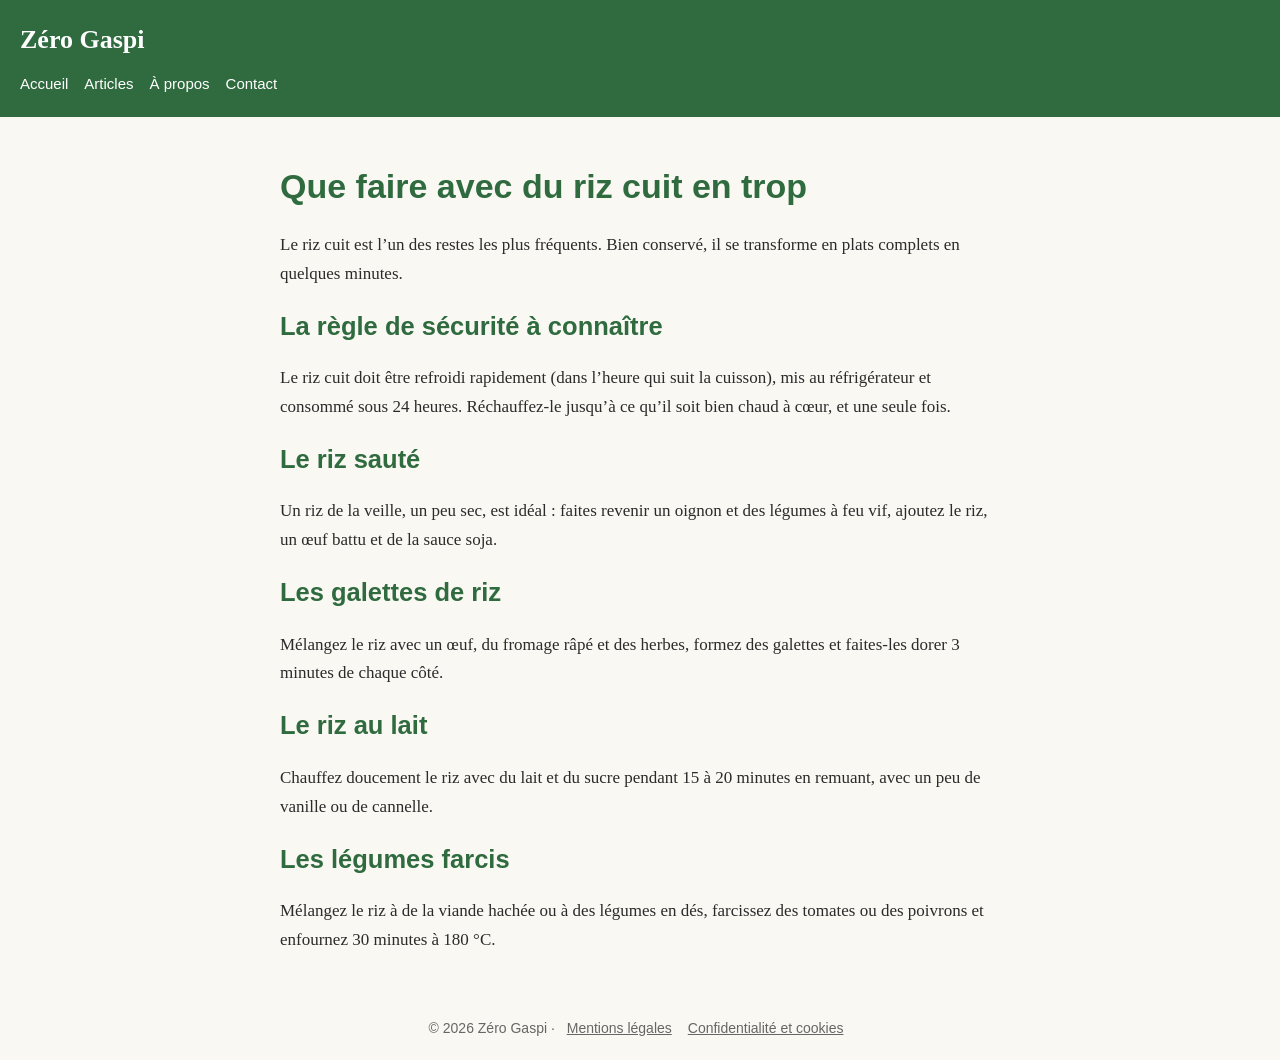
<file: restes-de-riz.html>
<!DOCTYPE html><html lang="fr"><head><meta charset="utf-8"><meta name="viewport" content="width=device-width,initial-scale=1">
<title>Que faire avec du riz cuit en trop – Zéro Gaspi</title><meta name="description" content="Riz sauté, galettes, riz au lait : des idées sûres pour les restes de riz."><link rel="stylesheet" href="style.css">
<!-- ADSENSE : colle ici le code de vérification fourni par Google (balise script) -->
</head><body><header><a class="logo" href="index.html">Zéro Gaspi</a>
<nav><a href="index.html">Accueil</a><a href="articles.html">Articles</a><a href="a-propos.html">À propos</a><a href="contact.html">Contact</a></nav></header>
<main><h1>Que faire avec du riz cuit en trop</h1><p>Le riz cuit est l’un des restes les plus fréquents. Bien conservé, il se transforme en plats complets en quelques minutes.</p><h2>La règle de sécurité à connaître</h2><p>Le riz cuit doit être refroidi rapidement (dans l’heure qui suit la cuisson), mis au réfrigérateur et consommé sous 24 heures. Réchauffez-le jusqu’à ce qu’il soit bien chaud à cœur, et une seule fois.</p><h2>Le riz sauté</h2><p>Un riz de la veille, un peu sec, est idéal : faites revenir un oignon et des légumes à feu vif, ajoutez le riz, un œuf battu et de la sauce soja.</p><h2>Les galettes de riz</h2><p>Mélangez le riz avec un œuf, du fromage râpé et des herbes, formez des galettes et faites-les dorer 3 minutes de chaque côté.</p><h2>Le riz au lait</h2><p>Chauffez doucement le riz avec du lait et du sucre pendant 15 à 20 minutes en remuant, avec un peu de vanille ou de cannelle.</p><h2>Les légumes farcis</h2><p>Mélangez le riz à de la viande hachée ou à des légumes en dés, farcissez des tomates ou des poivrons et enfournez 30 minutes à 180 °C.</p></main>
<footer>© 2026 Zéro Gaspi · <a href="mentions-legales.html">Mentions légales</a><a href="confidentialite.html">Confidentialité et cookies</a></footer></body></html>
</file>
<file: style.css>
*{box-sizing:border-box}body{margin:0;font:17px/1.7 Georgia,serif;color:#2b2b2b;background:#faf8f3}
header{background:#2f6b3f;color:#fff;padding:18px 20px}header a{color:#fff;text-decoration:none}
.logo{font-size:26px;font-weight:bold}nav{margin-top:8px}nav a{margin-right:16px;font:15px Arial,sans-serif}
main{max-width:760px;margin:0 auto;padding:24px 20px}h1,h2{font-family:Arial,sans-serif;color:#2f6b3f;line-height:1.3}
.card{background:#fff;border:1px solid #e3dfd3;border-radius:8px;padding:16px 20px;margin:16px 0}
.card a{color:#2f6b3f;font-weight:bold;text-decoration:none}footer{text-align:center;padding:24px;font:14px Arial,sans-serif;color:#666}
footer a{color:#666;margin:0 8px}.ad{margin:24px 0;text-align:center}
@media(max-width:600px){body{font-size:16px}}
</file>
